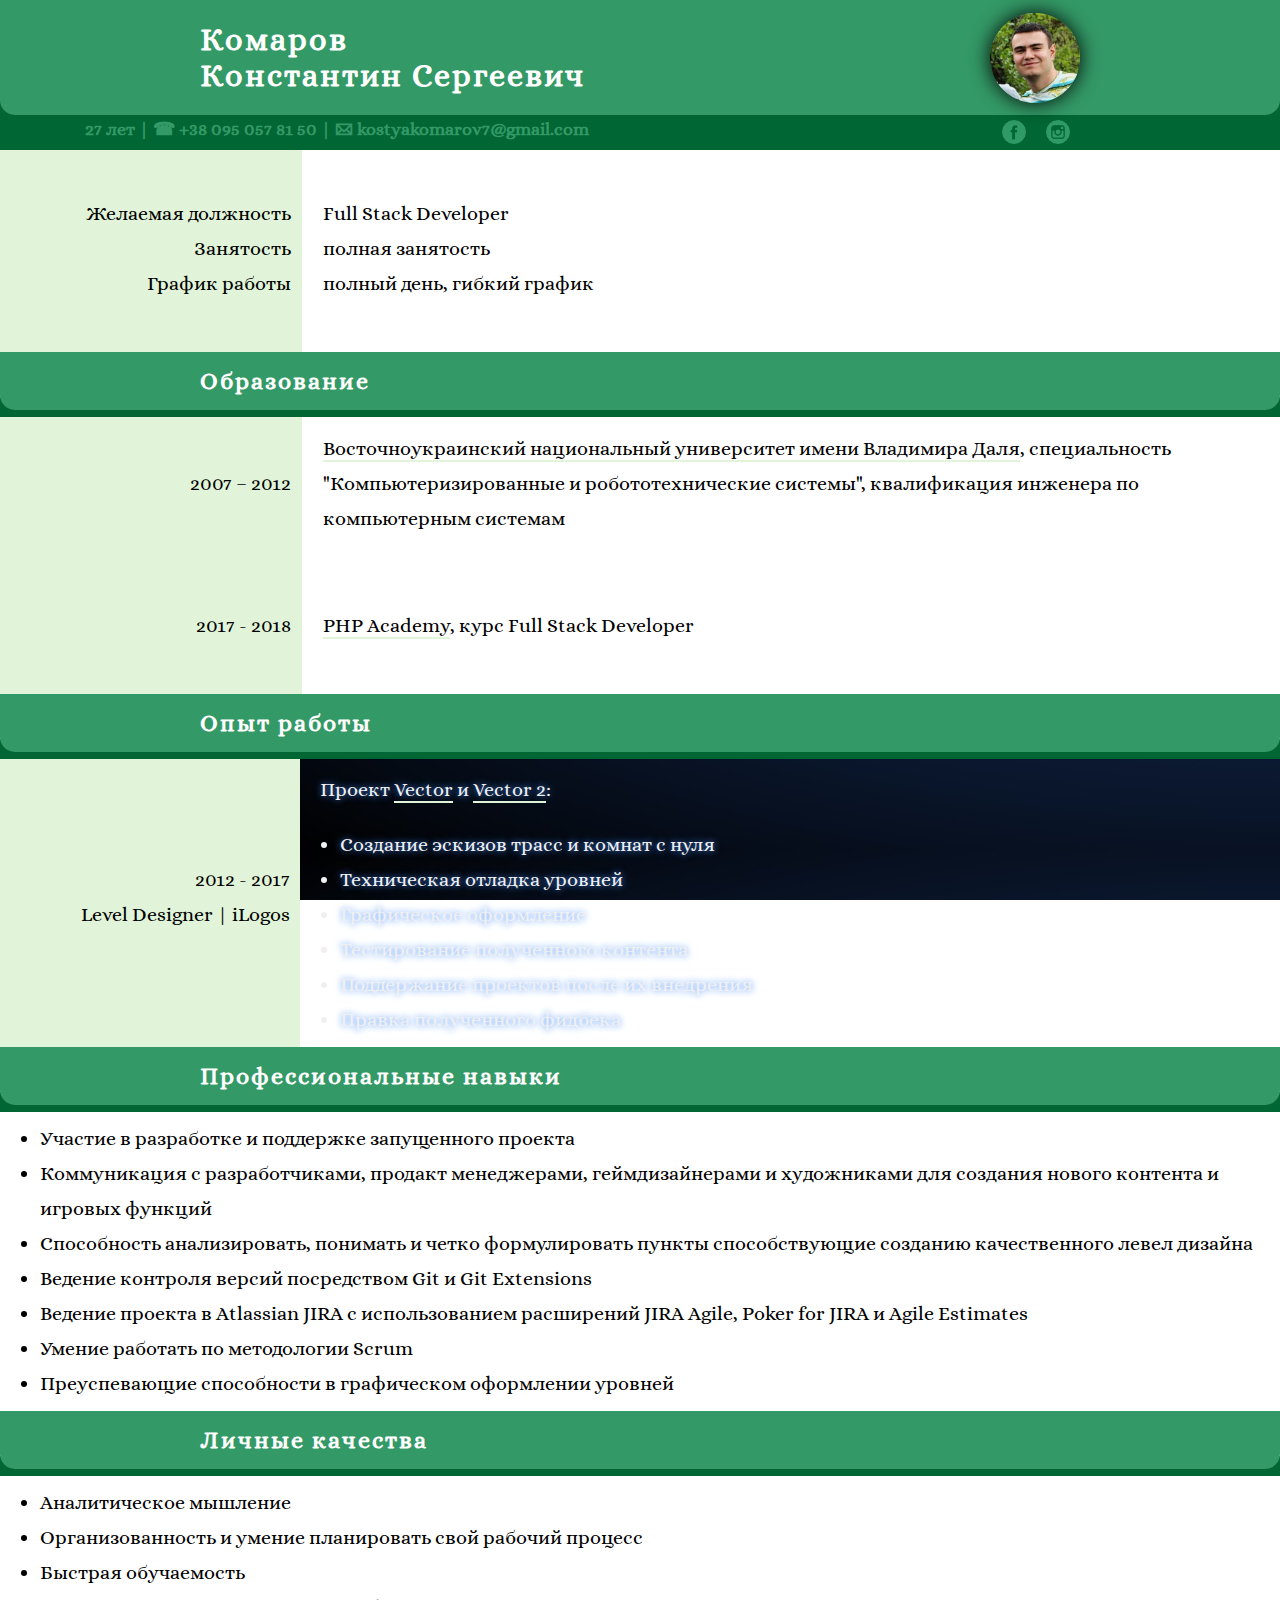
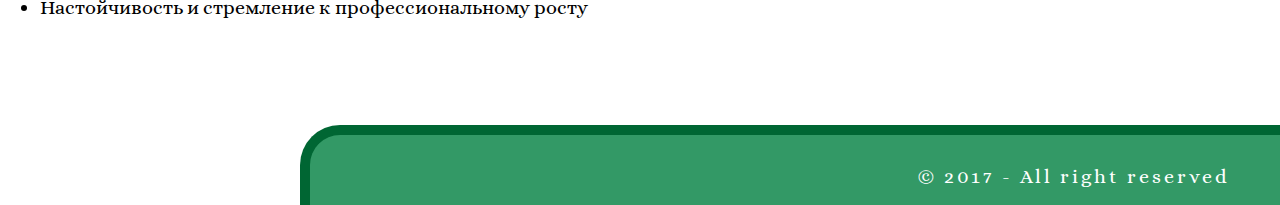
<file: home_work1/index.html>
<!DOCTYPE html>
<html>
<head>
    <meta charset="UTF-8">
    <title>Резюме</title>
    <link rel="stylesheet" href="Style.css">
</head>
<body>
    <header>
        <div class="caption">
            <div class="name">
                <h1>
                    Комаров <br/>
                    Константин Сергеевич
                </h1>
            </div>
            <div class="photo"></div>
        </div>
        <div class="info">
            <div class="email">
                <p>
                    27 лет |
                    <a href="tel:+380950578150" title="Позвони мне!">&#9742; +38 095 057 81 50</a> |
                    <a href="mailto:kostyakomarov7@gmail.com" title="Напиши мне!">&#128386; kostyakomarov7@gmail.com</a>
                </p>
            </div>
            <div class="social icon">
                <a title="Мой профиль в Instagram" href="https://www.instagram.com/kreat1v" target="_blank">
                    <div class="icon-inst"></div>
                </a>
            </div>
            <div class="social">
                <a title="Мой профиль в Facebook" href="https://www.facebook.com/kreat1v" target="_blank">
                    <div class="icon-fb"></div>
                </a>
            </div>
        </div>
    </header>
    <main>
        <div class="position">
            <table>
                <tr>
                    <td class="left_side">
                        <p>Желаемая должность<br />
                        Занятость<br />
                        График работы<br/></p>
                    </td>
                    <td class="right_side">
                        <p>Full Stack Developer<br />
                        полная занятость<br />
                            полный день, гибкий график</p>
                    </td>
                </tr>
            </table>
        </div>
        <div class="line">
            <div class="caption">
                <h2>Образование</h2>
            </div>
            <div class="border"></div>
        </div>
        <div>
            <table>
                <tr>
                    <td class="left_side">
                        <p>2007 – 2012</p>
                    </td>
                    <td class="right_side">
                        <p><a href="http://snu.edu.ua/" target="_blank" class="link" title="Официальный сайт ВНУ им. Даля">Восточноукраинский национальный университет имени Владимира Даля</a>, специальность "Компьютеризированные и робототехнические системы", квалификация инженера по компьютерным системам</p>
                    </td>
                </tr>
                <tr>
                    <td class="left_side">
                        <p>2017 - 2018</p>
                    </td>
                    <td class="right_side">
                        <p><a href="https://php-academy.kiev.ua/" target="_blank" class="link" title="Официальный сайт PHP Academy">PHP Academy</a>, курс Full Stack Developer</p>
                    </td>
                </tr>
            </table>
        </div>
        <div class="line">
            <div class="caption">
                <h2>Опыт работы</h2>
            </div>
            <div class="border"></div>
        </div>
        <div class="vector">
            <div class="left_side left_vector">
                <p>2012 - 2017<br />
                    Level Designer | iLogos</p>
            </div>
            <div class="right_side right_vector">
                <p>Проект <a href="https://play.google.com/store/apps/details?id=com.nekki.vector" target="_blank" class="link" title="Google Play Vector">Vector</a> и <a href="https://play.google.com/store/apps/details?id=com.nekki.vector2&hl=ru" target="_blank" class="link" title="Google Play Vector 2">Vector 2</a>:</p>
                <ul>
                    <li>Создание эскизов трасс и комнат с нуля</li>
                    <li>Техническая отладка уровней</li>
                    <li>Графическое оформление</li>
                    <li>Тестирование полученного контента</li>
                    <li>Поддержание проектов после их внедрения</li>
                    <li>Правка полученного фидбека</li>
                </ul>
            </div>
        </div>
        <div class="line">
            <div class="caption">
                <h2>Профессиональные навыки</h2>
            </div>
            <div class="border"></div>
        </div>
        <div class="interval">
            <ul>
                <li>Участие в разработке и поддержке запущенного проекта</li>
                <li>Коммуникация с разработчиками, продакт менеджерами, геймдизайнерами и художниками для создания нового контента и игровых функций</li>
                <li>Способность анализировать, понимать и четко формулировать пункты способствующие созданию качественного левел дизайна</li>
                <li>Ведение контроля версий посредством Git и Git Extensions</li>
                <li>Ведение проекта в  Atlassian JIRA с использованием расширений JIRA Agile, Poker for JIRA и Agile Estimates</li>
                <li>Умение работать по методологии Scrum</li>
                <li>Преуспевающие способности в графическом оформлении уровней</li>
            </ul>
        </div>
        <div class="line">
            <div class="caption">
                <h2>Личные качества</h2>
            </div>
            <div class="border"></div>
        </div>
        <div class="interval">
            <ul>
                <li>Аналитическое мышление</li>
                <li>Организованность и умение планировать свой рабочий процесс</li>
                <li>Быстрая обучаемость</li>
                <li>Настойчивость и стремление к профессиональному росту</li>
            </ul>
        </div>
    </main>
    <footer>
        <div class="left_footer">
            <div class="square"></div>
        </div>
        <div class="right_footer">
            <p>&copy; 2017 - All right reserved</p>
        </div>
    </footer>
</body>
</html>
</file>
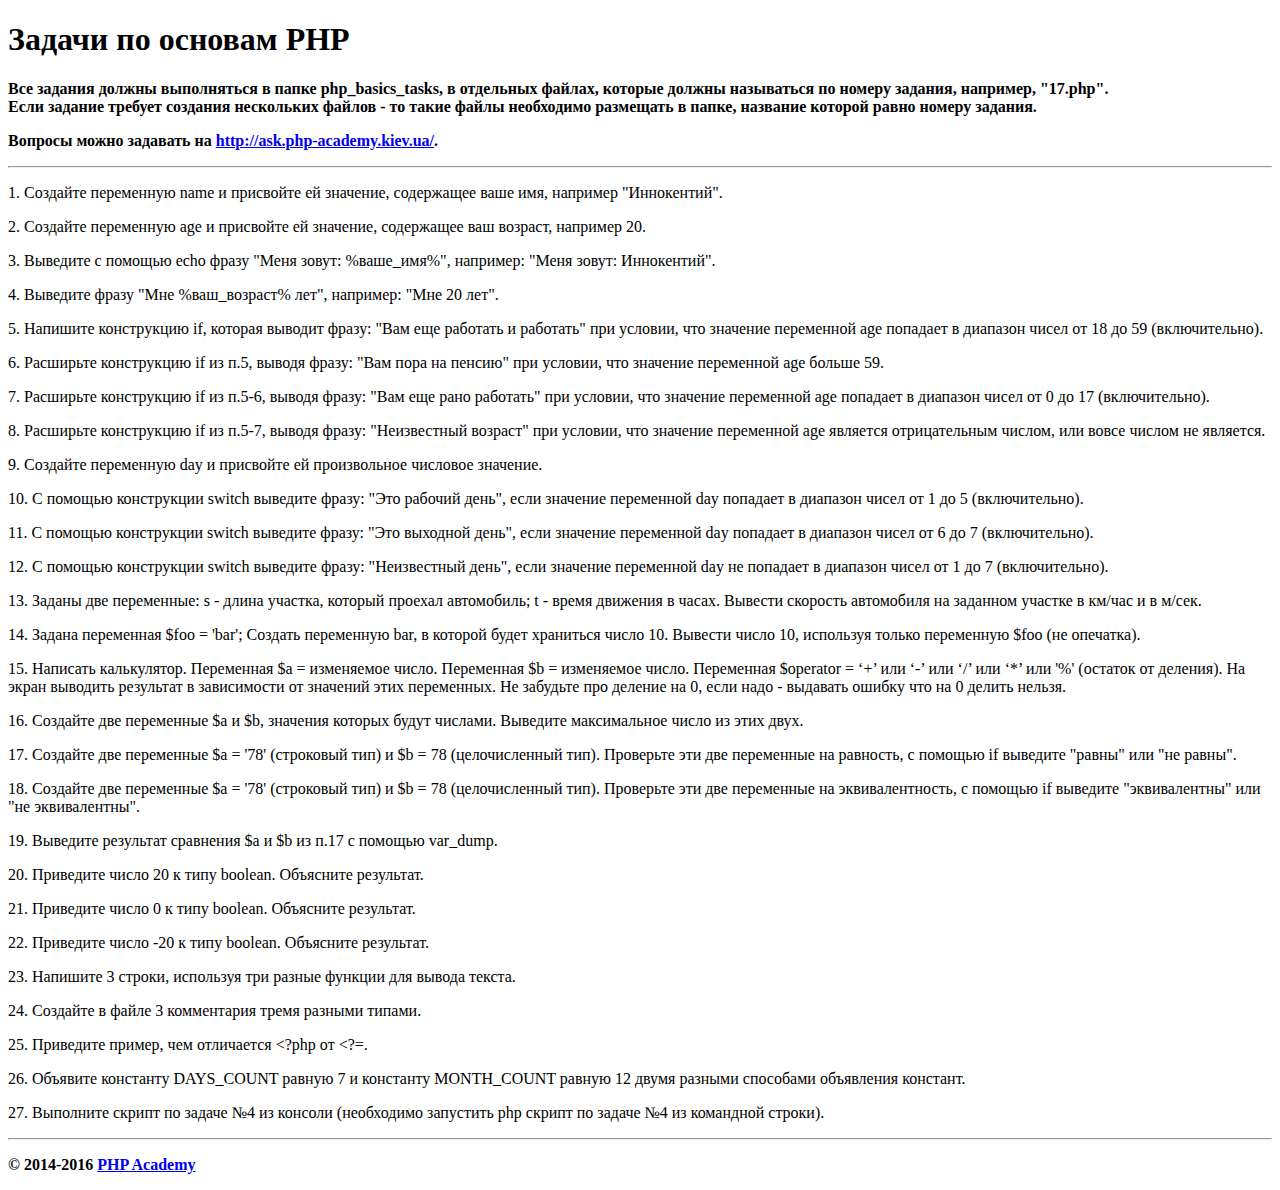
<file: php_basics_tasks/index.html>
<!DOCTYPE html>
<html lang="en">
<head>
    <meta charset="UTF-8">
    <title>Задачи по основам PHP</title>
</head>
<body>

<h1>Задачи по основам PHP</h1>

<p><b>Все задания должны выполняться в папке php_basics_tasks, в отдельных файлах, которые должны называться по номеру задания, например, "17.php".<br>
        Если задание требует создания нескольких файлов - то такие файлы необходимо размещать в папке, название которой равно номеру задания.</b>
</p>

<p>
    <b>Вопросы можно задавать на <a href="http://ask.php-academy.kiev.ua/" target="_blank">http://ask.php-academy.kiev.ua/</a>.</b>
</p>

<hr>

<p>1. Создайте переменную name и присвойте ей значение, содержащее ваше имя, например "Иннокентий".</p>

<p>2. Создайте переменную age и присвойте ей значение, содержащее ваш возраст, например 20.</p>

<p>3. Выведите с помощью echo фразу "Меня зовут: %ваше_имя%", например: "Меня зовут: Иннокентий".</p>

<p>4. Выведите фразу "Мне %ваш_возраст% лет", например: "Мне 20 лет".</p>

<p>5. Напишите конструкцию if, которая выводит фразу: "Вам еще работать и работать" при условии, что значение переменной age попадает в диапазон чисел от 18 до 59 (включительно).</p>

<p>6. Расширьте конструкцию if из п.5, выводя фразу: "Вам пора на пенсию" при условии, что значение переменной age больше 59.</p>

<p>7. Расширьте конструкцию if из п.5-6, выводя фразу: "Вам еще рано работать" при условии, что значение переменной age попадает в диапазон чисел от 0 до 17 (включительно).</p>

<p>8. Расширьте конструкцию if из п.5-7, выводя фразу: "Неизвестный возраст" при условии, что значение переменной age является отрицательным числом, или вовсе числом не является.</p>

<p>9. Создайте переменную day и присвойте ей произвольное числовое значение.</p>

<p>10. С помощью конструкции switch выведите фразу: "Это рабочий день", если значение переменной day попадает в диапазон чисел от 1 до 5 (включительно).</p>

<p>11. С помощью конструкции switch выведите фразу: "Это выходной день", если значение переменной day попадает в диапазон чисел от 6 до 7 (включительно).</p>

<p>12. С помощью конструкции switch выведите фразу: "Неизвестный день", если значение переменной day не попадает в диапазон чисел от 1 до 7 (включительно).</p>

<p>13. Заданы две переменные: s - длина участка, который проехал автомобиль; t - время движения в часах. Вывести скорость автомобиля на заданном участке в км/час и в м/сек.</p>

<p>14. Задана переменная $foo = 'bar'; Создать переменную bar, в которой будет храниться число 10. Вывести число 10, используя только переменную $foo (не опечатка).</p>

<p>15. Написать калькулятор. Переменная $a = изменяемое число. Переменная $b = изменяемое число. Переменная $operator = ‘+’ или ‘-’ или ‘/’ или ‘*’ или '%' (остаток от деления).
    На экран выводить результат в зависимости от значений этих переменных. Не забудьте про деление на 0, если надо - выдавать ошибку что на 0 делить нельзя.
</p>

<p>16. Создайте две переменные $a и $b, значения которых будут числами. Выведите максимальное число из этих двух.</p>

<p>17. Создайте две переменные $a = '78' (строковый тип) и $b = 78 (целочисленный тип). Проверьте эти две переменные на равность, с помощью if выведите "равны" или "не равны".</p>

<p>18. Создайте две переменные $a = '78' (строковый тип) и $b = 78 (целочисленный тип). Проверьте эти две переменные на эквивалентность, с помощью if выведите "эквивалентны" или "не эквивалентны".</p>

<p>19. Выведите результат сравнения $a и $b из п.17 с помощью var_dump.</p>

<p>20. Приведите число 20 к типу boolean. Объясните результат.</p>

<p>21. Приведите число 0 к типу boolean. Объясните результат.</p>

<p>22. Приведите число -20 к типу boolean. Объясните результат.</p>

<p>23. Напишите 3 строки, используя три разные функции для вывода текста.</p>

<p>24. Создайте в файле 3 комментария тремя разными типами.</p>

<p>25. Приведите пример, чем отличается &lt;?php от &lt;?=.</p>

<p>26. Объявите константу DAYS_COUNT равную 7 и константу MONTH_COUNT равную 12 двумя разными способами объявления констант.</p>

<p>27. Выполните скрипт по задаче №4 из консоли (необходимо запустить php скрипт по задаче №4 из командной строки).</p>

<hr>

<p>
    <b>&copy; 2014-2016 <a href="http://php-academy.kiev.ua/" target="_blank">PHP Academy</a></b>
</p>
</body>
</html>
</file>
<file: home_work1/Style.css>
@import url('https://fonts.googleapis.com/css?family=Alice');

/*Общие стили*/

body {
    margin: 0;
    padding: 0;
    font-family: 'Alice', serif;
}

.name,
.photo,
.email {
    display: inline-block;
}

.name,
h2 {
    margin-left: 200px;
    color: white;
    letter-spacing: 2px;
}

/*Ссылки*/

a {
    text-decoration: none;
}

.link {
    border-bottom: 2px solid #e1f4d9;
    color: black;
    background-image: linear-gradient(180deg, transparent 65%, #e1f4d9 65%);
    background-position: 0% 100%;
    background-repeat: no-repeat;
    background-size: 100% 0%;
}
.link:hover {background-size: 100% 100%;}

.link a {
    display: inline-block;
    transition: .3s ease-in-out;
}

/*Шапка*/

.photo {
    background-image: url("img/my_photo.jpg");
    background-size: 100%;
    background-repeat: no-repeat;
    border-radius: 50%;
    width: 90px;
    height: 90px;
    float: right;
    box-shadow: 0 0 20px black;
    margin: 13px 200px 0 0;
}

.info {
    display: inline-block;
    position: absolute;
    background-color: #006633;
    height: 50px;
    width: 100%;
    top: 100px;
    vertical-align: bottom;
    color: #339966;
}

.info p {
    margin-left: 85px;
    font-size: 18px;
    font-weight: bold;
}

.email a {
    color: #339966;
}

.email a:active {
    color: white;
}

.social {
    margin-top: 20px;
    float: right;
}

.icon {
    padding: 0 210px 0 20px;
}

.icon-fb {
    background: url("img/facebook.png") no-repeat 50% 50%;
    width: 24px;
    height: 24px;
}

.icon-inst {
    background: url("img/instagram.png") no-repeat 50% 50%;
    width: 24px;
    height: 24px;
}

.icon-fb:hover,
.icon-inst:hover {
    background-size: 20px;
    background-color: white;
    border-radius: 50%;
    box-shadow: 0 0 15px black;
}

/*Контент*/

main {
    min-height: calc(92vh - 75px);
}

main p,
main li {
    font-size: 20px;
}

ul {
    margin-bottom: 0;
    padding-bottom: 10px;
}

.position {
    padding-top: 30px;
}

.line {
    position: relative;
    clear: both;
}

.caption {
    background-color: #339966;
    border-bottom-left-radius: 15px;
    border-bottom-right-radius: 15px;
    position: relative;
    z-index: 10;
    clear: both;
}

h2 {
    padding: 15px 0;
    margin-top: 0;
    margin-bottom: 0;
}

.border {
    display: block;
    position: absolute;
    background-color: #006633;
    height: 20px;
    width: 100%;
    top: 45px;
}

.left_side {
    width: 300px;
    background-color: rgba(197, 233, 183, 0.52);
    line-height: 35px;
}

.left_side p {
    text-align: right;
    padding: 30px 10px 30px 0;
}

.right_side,
.interval {
    line-height: 35px;
}

.right_side p {
    padding-left: 20px;
}

table {
    border-collapse: collapse;
}

.vector {
    display: flex;
    align-content: space-between;
}

.left_vector {
    padding-top: 60px;
    width: 300px;
    align-self: stretch;
}

.right_vector {
    background: url("img/vector.jpg") 300px;
    background-attachment: fixed;
    flex-grow: 1;
    color: #f0f0f0;
    text-shadow: 0 0 7px #458cff;
}

.right_vector a {
    color: #f0f0f0;
    text-shadow: 0 0 7px #458cff;
}

/*Подвал*/

footer {
    position: relative;
    height: 70px;
    margin-top: 100px;
    padding: 0;
}

.left_footer {
    position: absolute;
    bottom: 0;
    left: 0;
    background-color: white;
    z-index: 10;
}

.square {
    width: 70px;
    height: 70px;
    border-top: 10px solid  #006633;
    border-left: 10px solid  #006633;
    border-top-left-radius: 50%;
    background-color: #339966;
    margin-left: 300px;
}

.right_footer {
    position: absolute;
    bottom: 0;
    display: block;
    background-color: #339966;
    border-top: 10px solid #006633;
    height: 70px;
    width: 100%;
}

.right_footer p {
    font-size: 20px;
    color: white;
    text-align: right;
    padding-top: 10px;
    padding-right: 50px;
    letter-spacing: 3px;
}
</file>
